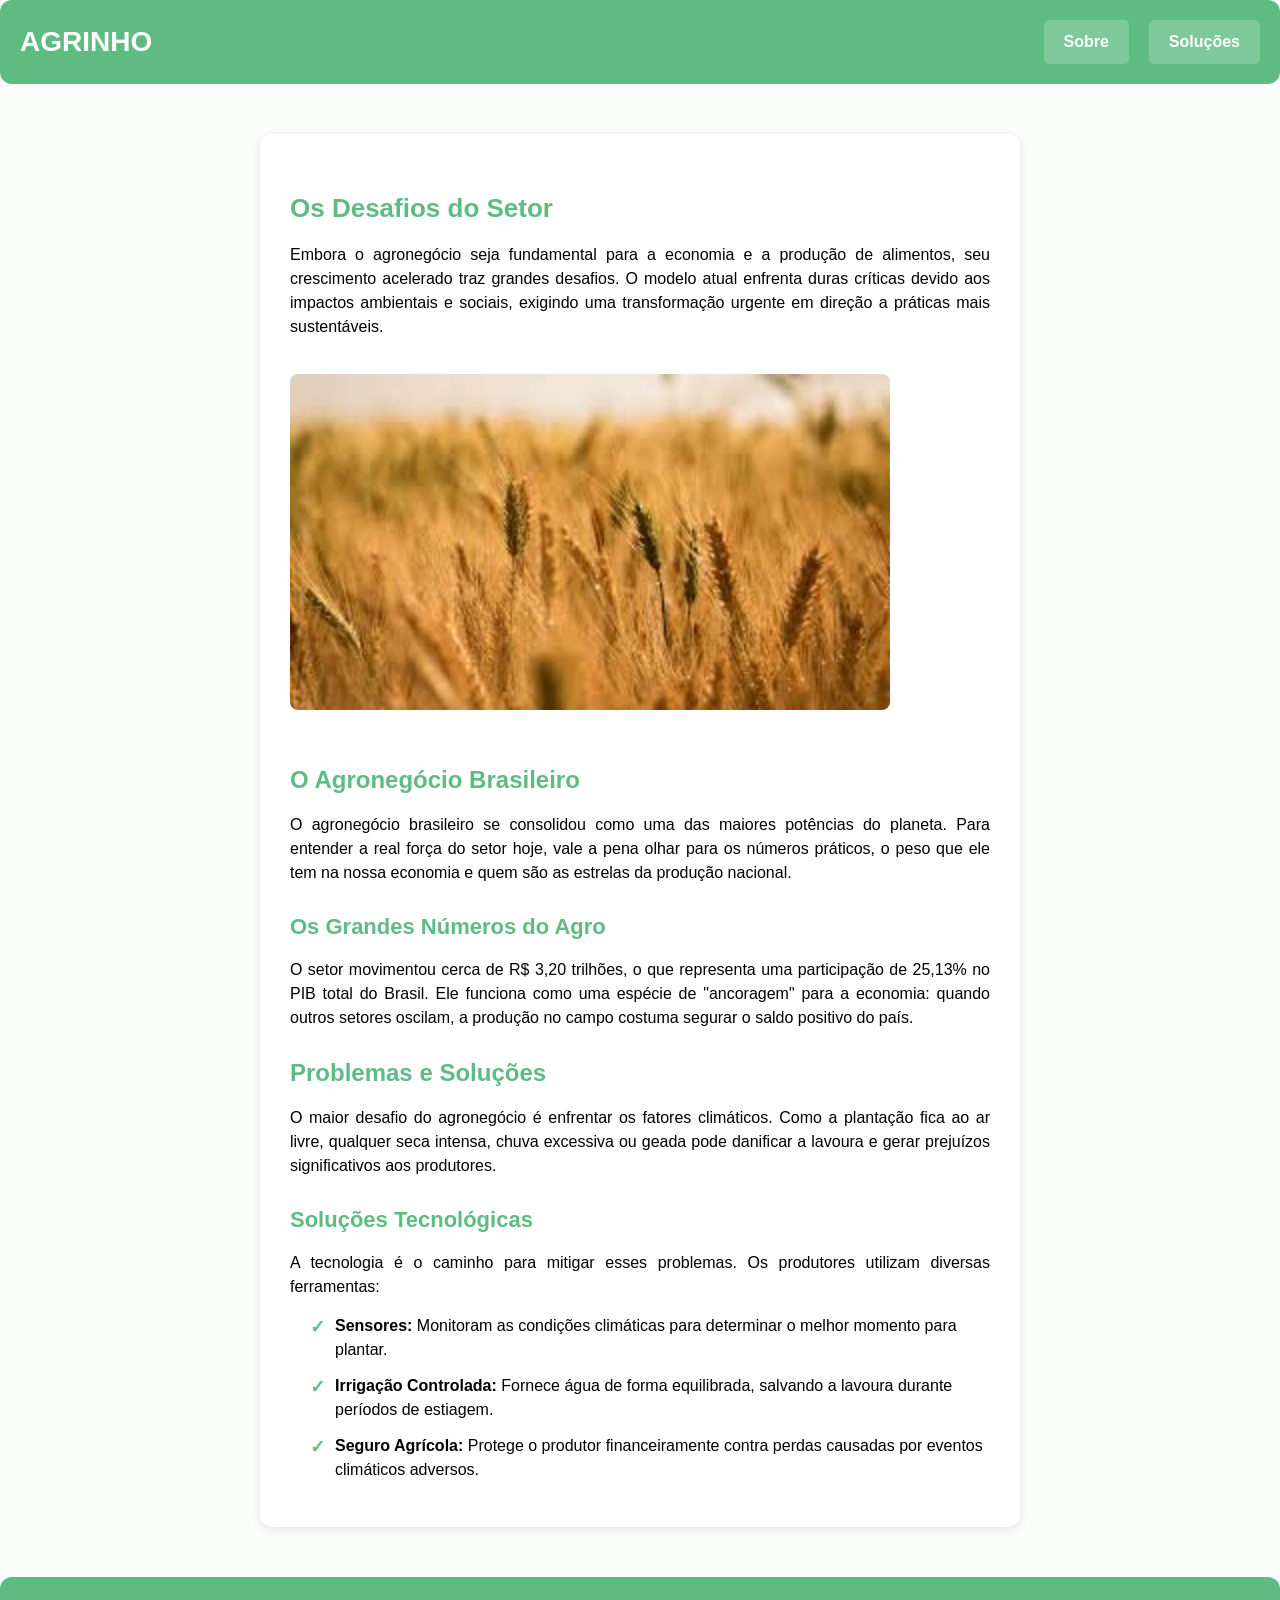
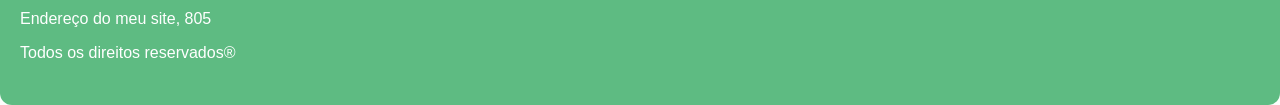
<file: index.html>
<!DOCTYPE html>
<html lang="pt-BR">
<head>
    <meta charset="UTF-8">
    <meta name="viewport" content="width=device-width, initial-scale=1.0">
    <title>AGRINHO</title>
    <link rel="stylesheet" href="style.css">
</head>
<body>
    <!-- Header -->
    <header>
        <nav class="barra-navegacao">
            <div class="logo">AGRINHO</div>
            <ul class="links">
                <li><a href="#meu-texto" class="botao-rolar">Sobre</a></li>
                <li><a href="#solucoes" class="botao-rolar">Soluções</a></li>
            </ul>
        </nav>
    </header>

    <!-- Conteúdo Principal -->
    <main>
        <section class="conteudo">
            <h1>Os Desafios do Setor</h1>
            <p>Embora o agronegócio seja fundamental para a economia e a produção de alimentos, seu crescimento acelerado traz grandes desafios. O modelo atual enfrenta duras críticas devido aos impactos ambientais e sociais, exigindo uma transformação urgente em direção a práticas mais sustentáveis.</p>

            <img id="agro" src="agro.png" alt="Imagem do setor agrícola">

            <h2 id="meu-texto">O Agronegócio Brasileiro</h2>
            <p>O agronegócio brasileiro se consolidou como uma das maiores potências do planeta. Para entender a real força do setor hoje, vale a pena olhar para os números práticos, o peso que ele tem na nossa economia e quem são as estrelas da produção nacional.</p>

            <h3>Os Grandes Números do Agro</h3>
            <p>O setor movimentou cerca de R$ 3,20 trilhões, o que representa uma participação de 25,13% no PIB total do Brasil. Ele funciona como uma espécie de "ancoragem" para a economia: quando outros setores oscilam, a produção no campo costuma segurar o saldo positivo do país.</p>

            <h2 id="solucoes">Problemas e Soluções</h2>
            <p>O maior desafio do agronegócio é enfrentar os fatores climáticos. Como a plantação fica ao ar livre, qualquer seca intensa, chuva excessiva ou geada pode danificar a lavoura e gerar prejuízos significativos aos produtores.</p>

            <h3>Soluções Tecnológicas</h3>
            <p>A tecnologia é o caminho para mitigar esses problemas. Os produtores utilizam diversas ferramentas:</p>
            
            <ul class="solucoes-lista">
                <li><strong>Sensores:</strong> Monitoram as condições climáticas para determinar o melhor momento para plantar.</li>
                <li><strong>Irrigação Controlada:</strong> Fornece água de forma equilibrada, salvando a lavoura durante períodos de estiagem.</li>
                <li><strong>Seguro Agrícola:</strong> Protege o produtor financeiramente contra perdas causadas por eventos climáticos adversos.</li>
            </ul>
        </section>
    </main>

    <!-- Footer -->
    <footer>
        <p>Endereço do meu site, 805</p>
        <p>Todos os direitos reservados®</p>
    </footer>
</body>
</html>
</file>
<file: style.css>
/* Gerais */
* {
    margin: 0;
    padding: 0;
    box-sizing: border-box;
}

html {
    scroll-behavior: smooth;
}

body {
    background-color: rgb(251, 253, 251);
    font-family: Arial, sans-serif;
    font-size: 16px;
    line-height: 1.5;
}

/* Header */
header {
    background-color: rgb(94, 187, 130);
    padding: 20px;
    border-radius: 12px;
    margin-bottom: 30px;
}

.barra-navegacao {
    display: flex;
    justify-content: space-between;
    align-items: center;
}

.logo {
    font-size: 28px;
    font-weight: bold;
    color: white;
}

.links {
    list-style: none;
    display: flex;
    gap: 20px;
}

.links a {
    color: white;
    text-decoration: none;
    font-weight: bold;
    transition: 0.3s;
    padding: 10px 20px;
    background-color: rgba(255, 255, 255, 0.2);
    border-radius: 5px;
    display: inline-block;
}

.links a:hover {
    opacity: 0.8;
    background-color: rgba(255, 255, 255, 0.3);
    transform: translateY(-2px);
}

/* Conteúdo Principal */
main {
    max-width: 800px;
    margin: 0 auto;
    padding: 20px;
}

.conteudo {
    background-color: white;
    padding: 30px;
    border-radius: 12px;
    box-shadow: 0 2px 10px rgba(0, 0, 0, 0.1);
}

h1, h2, h3 {
    color: rgb(94, 187, 130);
    margin-top: 25px;
    margin-bottom: 15px;
    font-weight: bold;
}

h1 {
    font-size: 26px;
}

h2 {
    font-size: 24px;
}

h3 {
    font-size: 22px;
}

p {
    margin-bottom: 15px;
    text-align: justify;
}

#agro {
    width: 100%;
    max-width: 600px;
    height: auto;
    margin: 20px 0;
    border-radius: 8px;
}

/* Lista de Soluções */
.solucoes-lista {
    list-style: none;
    padding-left: 20px;
    margin: 15px 0;
}

.solucoes-lista li {
    margin-bottom: 12px;
    padding-left: 25px;
    position: relative;
}

.solucoes-lista li:before {
    content: "✓";
    position: absolute;
    left: 0;
    color: rgb(94, 187, 130);
    font-weight: bold;
    font-size: 18px;
}

/* Footer */
footer {
    background-color: rgb(94, 187, 130);
    padding: 30px 20px;
    text-align: center;
    margin-top: 30px;
    border-radius: 12px;
    color: white;
}

footer p {
    margin-bottom: 10px;
}
</file>
